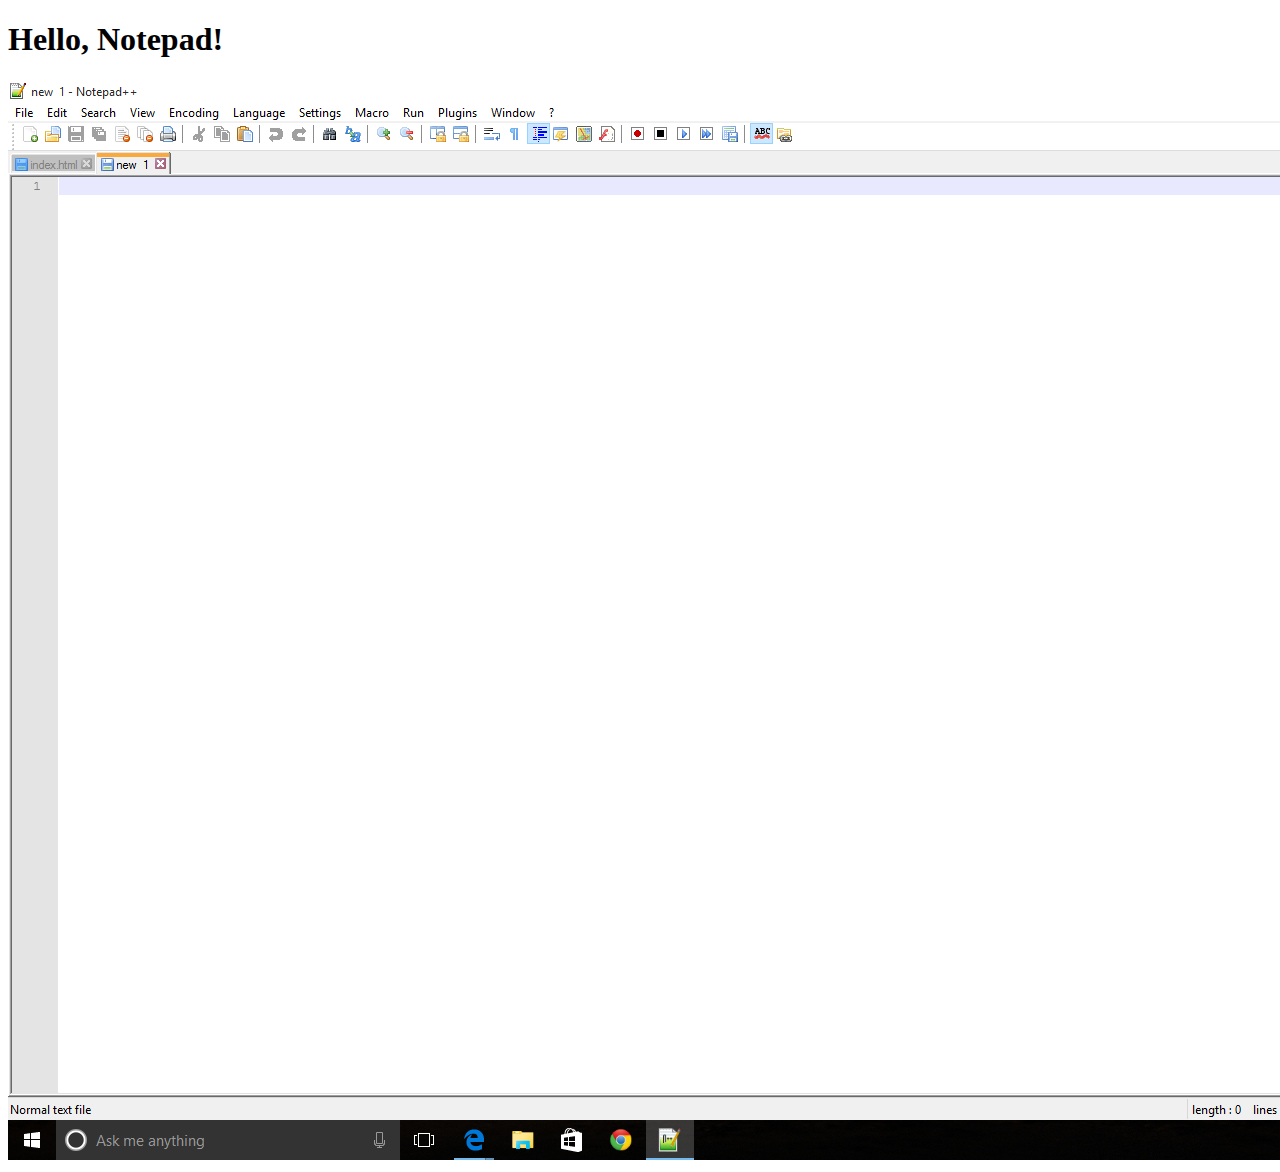
<file: hello_text_editor/index.html>
<!DOCTYPE html>
<html lang="en">
<head>
	<meta charset="utf-8">
	<title>Hello, Text Editor!</title>
</head>
<body>
	<h1>Hello, Notepad!</h1>
	<img src="notepad_editor.png" alt="Notepad editor screenshot" />
</body>
</html>
</file>
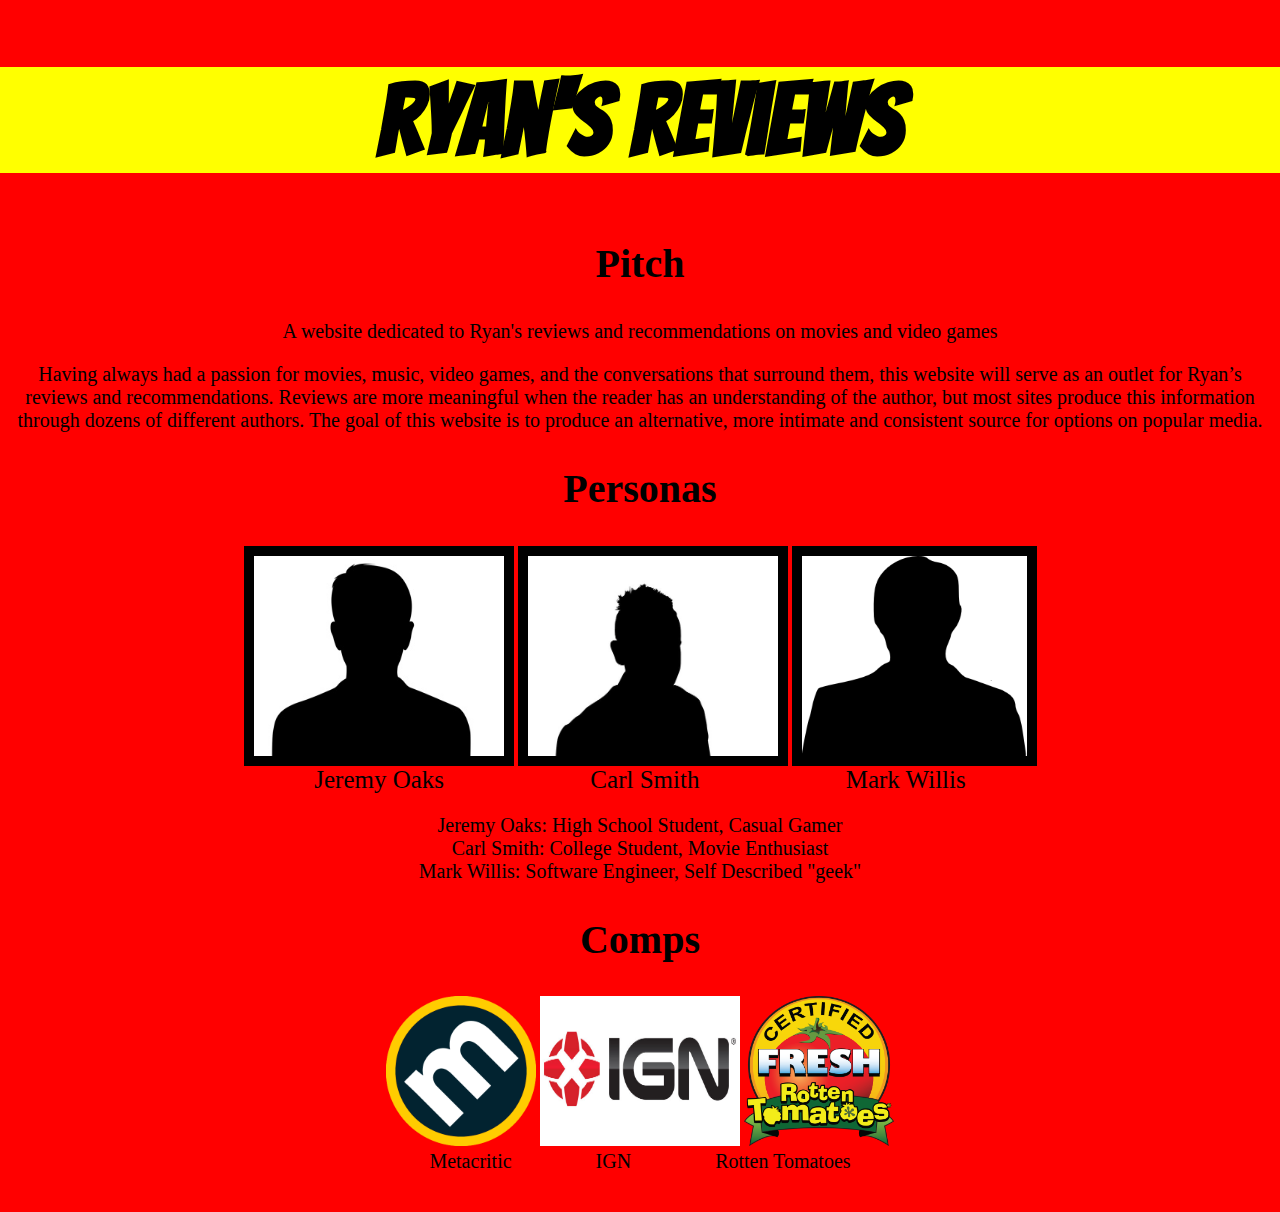
<file: week4/onepager.html>
<!DOCTYPE html>
<html lang="en">
<head>
	<meta charset="utf-8">
	<title>My One Pager!</title>
	<link rel="stylesheet" type="text/css" href= "stylesheet.css"/>
	<link href='https://fonts.googleapis.com/css?family=Bangers' rel='stylesheet' type='text/css'>
	<style>
		h1{
		text-size: 20px;
		}
	</style>
</head>
<body>
	<div class="Header">
		<h1>Ryan's Reviews</h1>
	</div>
	<div class="Text">
		<h2>Pitch</h2>
			<p>A website dedicated to Ryan's reviews and recommendations on movies and video games</p>
			<p>Having always had a passion for movies, music, video games, and the conversations that surround them, 
			this website will serve as an outlet for Ryan’s reviews and recommendations. Reviews are more meaningful when the reader has an 
			understanding of the author, but most sites produce this information through dozens of different authors.  The goal of this website is to produce 
			an alternative, more intimate and consistent source for options on popular media. </p>
		<h2>Personas</h2>
			<div class="Personas">
				<img src="Persona1.png" height=200 width=250 align=middle border=10px>
				<img src="persona2.png" height=200 width=250 align=middle border=10px>
				<img src="persona3.jpg" height=200 width=225 align=middle border=10px>
			</div>
			<div class="Names">
				<span class="name">Jeremy Oaks</span>
				<span class="name">Carl Smith</span>
				<span class="name">Mark Willis</span>
			</div>
			<div class="Description">
				<p>Jeremy Oaks: High School Student, Casual Gamer <br />
					Carl Smith: College Student, Movie Enthusiast <br />
					Mark Willis: Software Engineer, Self Described "geek" </p>
			</div>
		<h2>Comps</h2>
			<div class="COMPS">
				<img id="Metacritic" src="meta.png" height=150 width=150>
				<img src="ign.png" height=150 width=200>
				<img src="rottentom.png" height=150 width=150>
			</div>
			<div class="CompNames">
				<span class="compname">Metacritic</span>
				<span class="compname" id="IGN">IGN</span>
				<span class="compname">Rotten Tomatoes</span>
			</div>	
		</div>
</body>
</html>
</file>
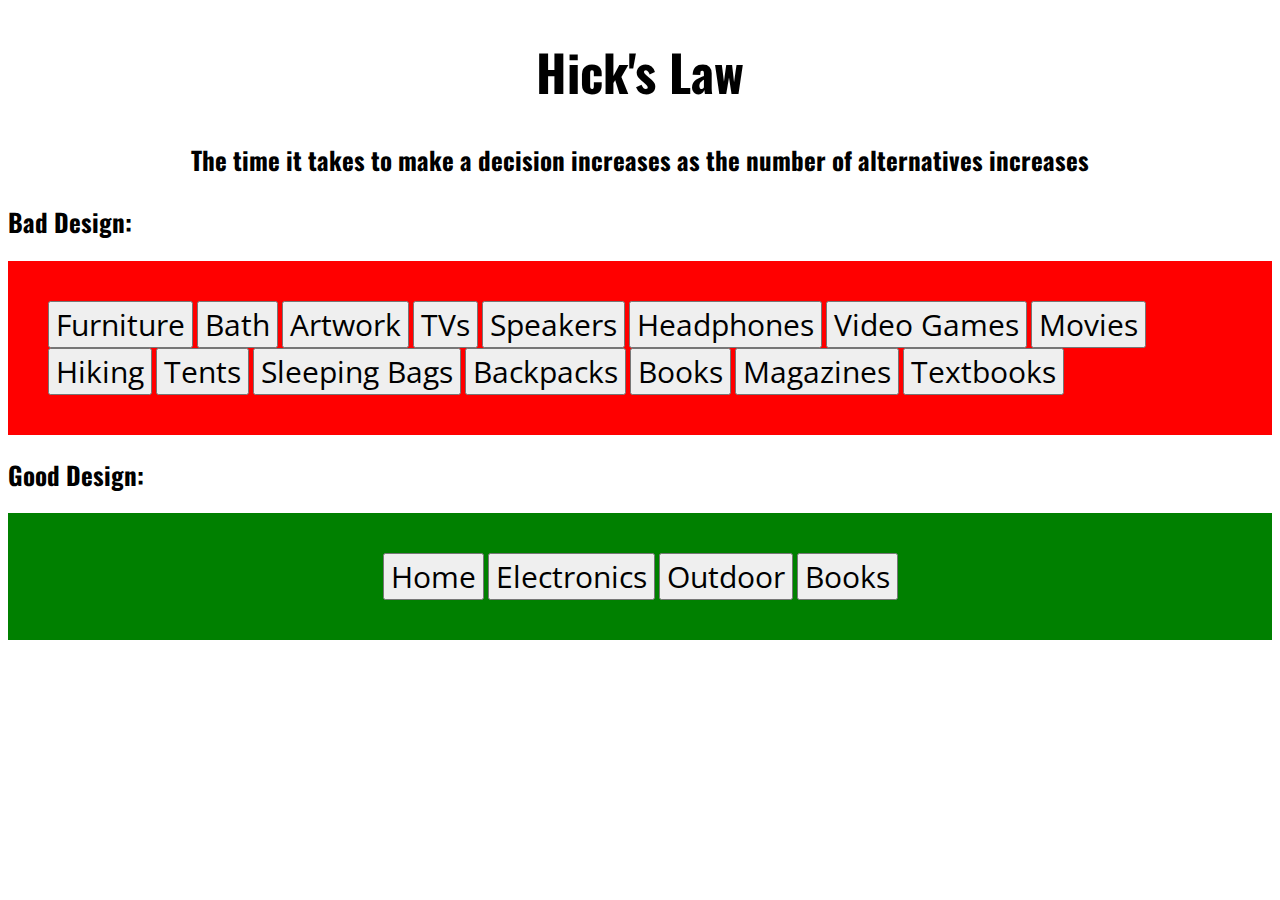
<file: week6/HicksLaw.html>
<!DOCTYPE html>
<html lang="en">
<head>
	<meta charset ="utf-8">
	<title> Design Principles </title>
	<link rel="stylesheet" type="text/css" href= "HicksLawStyle.css"/>
	<link href='https://fonts.googleapis.com/css?family=Open+Sans+Condensed:300' rel='stylesheet' type='text/css'>
	<link href='https://fonts.googleapis.com/css?family=Oswald' rel='stylesheet' type='text/css'>
</head>
<body>
	<h1>Hick's Law</h1>
			<h3>The time it takes to make a decision increases as the number of alternatives increases</h3>
		<h2>Bad Design:</h2>
		<div class="bad">
			<!--Home-->
			<button type="button">Furniture</button>
			<button type="button">Bath</button>
			<button type="button">Artwork</button>
			<!--Electronics--> 
			<button type="button">TVs</button>
			<button type="button">Speakers</button>
			<button type="button">Headphones</button>
			<button type="button">Video Games</button>
			<button type="button">Movies</button>
			<!--Outdoor-->
			<button type="button">Hiking</button>
			<button type="button">Tents</button>
			<button type="button">Sleeping Bags</button>
			<button type="button">Backpacks</button>
			<!--Books-->
			<button type="button">Books</button>
			<button type="button">Magazines</button>
			<button type="button">Textbooks</button>
		</div>
		<h2>Good Design:</h2>
		<div class="good">
			<button type="button">Home</button>
			<button type="button">Electronics</button>
			<button type="button">Outdoor</button>
			<button type="button">Books</button>
		</div>
		
</body>
</html>
</file>
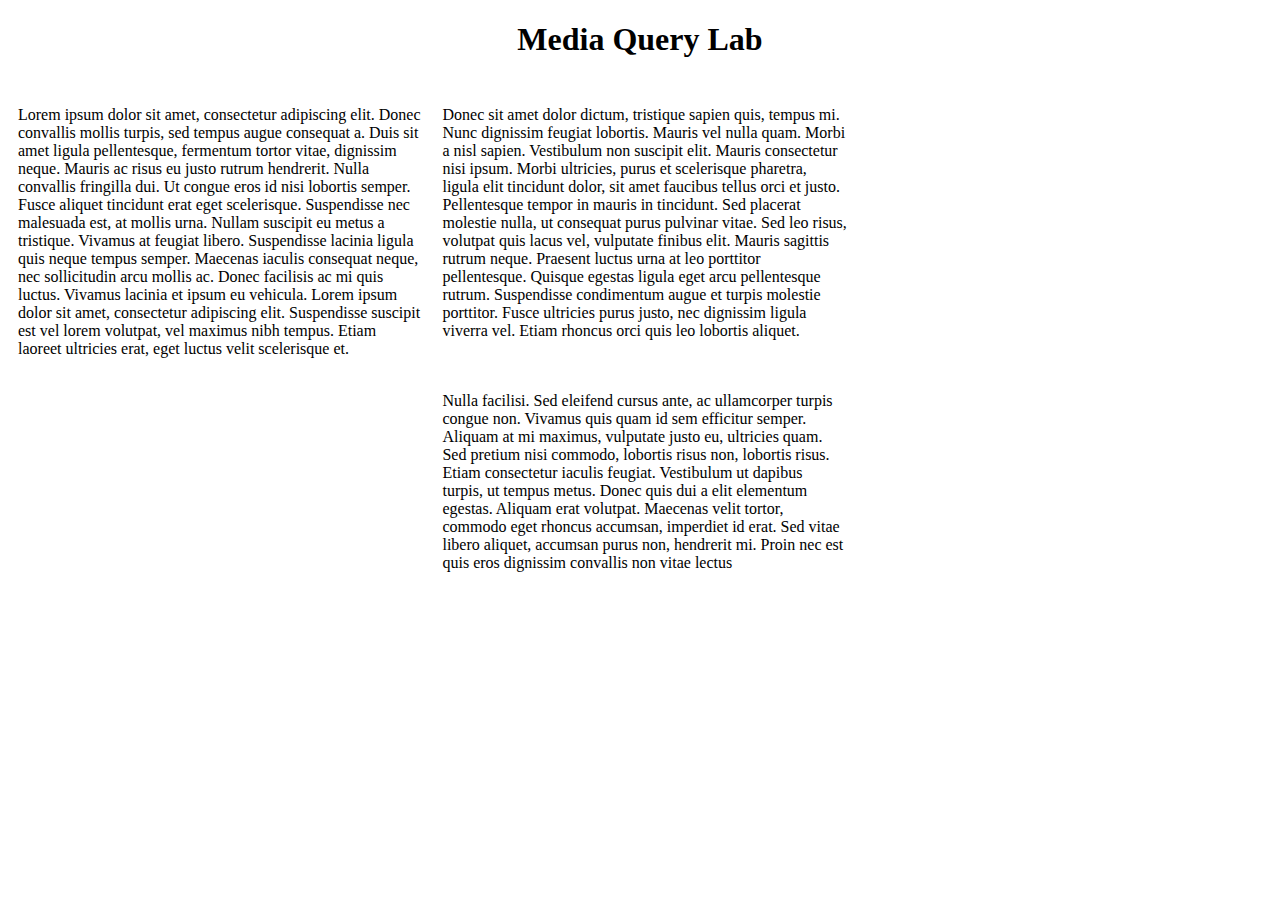
<file: week8/3columns.html>
<!DOCTYPE html>
<html lang="en">
<head>
	<meta charset="utf-8">
	<title> Three Column Layout </title>
	<link rel="stylesheet" type="text/css" href="colstyle.css"/>
</head>
<body>
	<h1> Media Query Lab </h1>
	<div class = "column">
		<p>Lorem ipsum dolor sit amet, consectetur adipiscing elit. Donec convallis mollis turpis, sed tempus augue consequat a. Duis sit amet ligula pellentesque, fermentum tortor vitae, dignissim neque. Mauris ac risus eu justo rutrum hendrerit. Nulla convallis fringilla dui. Ut congue eros id nisi lobortis semper. Fusce aliquet tincidunt erat eget scelerisque. Suspendisse nec malesuada est, at mollis urna. Nullam suscipit eu metus a tristique. Vivamus at feugiat libero. Suspendisse lacinia ligula quis neque tempus semper. Maecenas iaculis consequat neque, nec sollicitudin arcu mollis ac. Donec facilisis ac mi quis luctus. Vivamus lacinia et ipsum eu vehicula. Lorem ipsum dolor sit amet, consectetur adipiscing elit. Suspendisse suscipit est vel lorem volutpat, vel maximus nibh tempus. Etiam laoreet ultricies erat, eget luctus velit scelerisque et.</p>
	</div>
	<div class = "column">
		<p>Donec sit amet dolor dictum, tristique sapien quis, tempus mi. Nunc dignissim feugiat lobortis. Mauris vel nulla quam. Morbi a nisl sapien. Vestibulum non suscipit elit. Mauris consectetur nisi ipsum. Morbi ultricies, purus et scelerisque pharetra, ligula elit tincidunt dolor, sit amet faucibus tellus orci et justo. Pellentesque tempor in mauris in tincidunt. Sed placerat molestie nulla, ut consequat purus pulvinar vitae. Sed leo risus, volutpat quis lacus vel, vulputate finibus elit. Mauris sagittis rutrum neque. Praesent luctus urna at leo porttitor pellentesque. Quisque egestas ligula eget arcu pellentesque rutrum. Suspendisse condimentum augue et turpis molestie porttitor. Fusce ultricies purus justo, nec dignissim ligula viverra vel. Etiam rhoncus orci quis leo lobortis aliquet.</p>
	</div>
	<div class = "column">
		<p>Nulla facilisi. Sed eleifend cursus ante, ac ullamcorper turpis congue non. Vivamus quis quam id sem efficitur semper. Aliquam at mi maximus, vulputate justo eu, ultricies quam. Sed pretium nisi commodo, lobortis risus non, lobortis risus. Etiam consectetur iaculis feugiat. Vestibulum ut dapibus turpis, ut tempus metus. Donec quis dui a elit elementum egestas. Aliquam erat volutpat. Maecenas velit tortor, commodo eget rhoncus accumsan, imperdiet id erat. Sed vitae libero aliquet, accumsan purus non, hendrerit mi. Proin nec est quis eros dignissim convallis non vitae lectus</p>
	</div>
</body>
</html>
</file>
<file: week4/stylesheet.css>
body{
background-color: red;
text-align: center;
margin: 0 auto;
}
h1{
color: black;
text-align: center;
font-family: 'Bangers', cursive;
font-size: 100px;
background-color: yellow;
}

h2{
text-align: center;
font-Size: 40px;
}
h3{
text-align: center;
font-size: 25px;
}
p{
font-size:20px;
text-align: center;
}
.Text{
width: 1250px;
text-align: center;
margin: 0 auto;
}
.Names{
font-size: 25px;
text-align: center;

}	
.Personas{
Display: center;
text-align: center;
}
.Description{
Display: center;
text-align: center;
}
.desc{
padding: 70px;
}
.name{
padding: 70px;
}
.COMPS{
text-align: center;
}
.CompNames{
text-align: center
}
.compname{
font-Size: 20px;
text-align: center;
padding: 40px;
}
</file>
<file: week6/HicksLawStyle.css>
h1{
	text-align: center;
	font-size: 50px;
	font-family: Oswald;
}
h3{
	text-align: center;
	font-family: Oswald;
	font-size: 25px;
}

h2{
	font-family: Oswald;
	font-size: 25px;
}
.bad{
	padding: 40px;
	background: red;
}
button{
	font-size: 30px;
	font-family: 'Open Sans Condensed', sans-serif;
	}
.good{
	padding: 40px;
	background: green;
	text-align: center;

}
</file>
<file: week8/colstyle.css>
h1{
	text-align: center;	
}

.column{
	float: left;
	display: inline;
	margin: 0 auto;
	padding: 10px;
}

@media (min-width: 400px) {

    .column {
        width: 100%;
    }
}

@media (min-width: 800px) {
    .column {
        width: 40%;
    }
}
@media (min-width: 1200px) {

    .column {
        width: 32%;
    }
}
</file>
